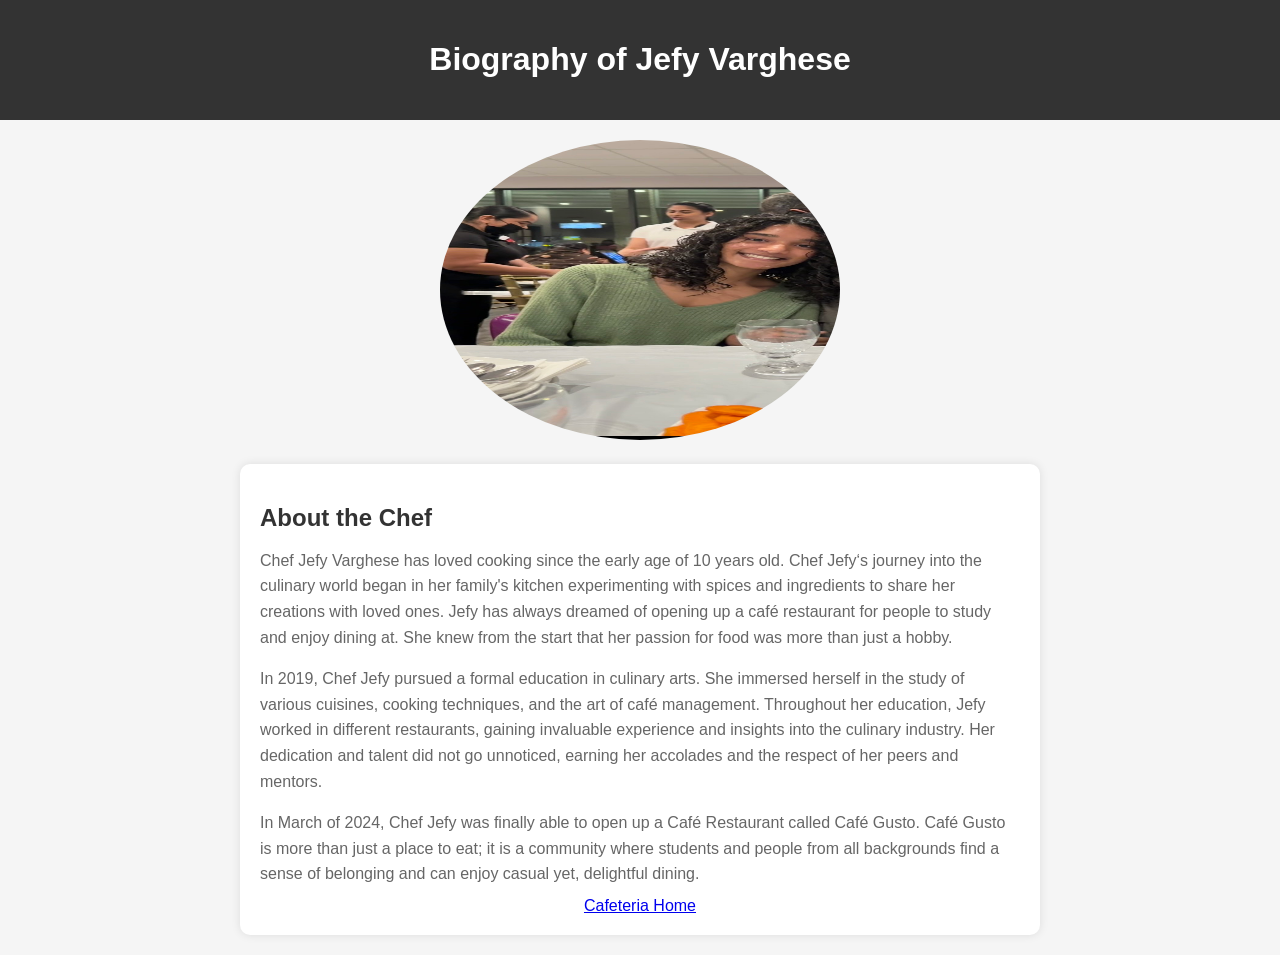
<file: index.html>
<!DOCTYPE html>
<html lang="en">
<head>
    <meta charset="UTF-8">
    <meta name="viewport" content="width=device-width, initial-scale=1.0">
    <title>Biography Page</title>
    <link rel="stylesheet" href="style.css">
</head>
<body>
    <header>
        <h1>Biography of Jefy Varghese</h1>
    </header>
    <div class="container">
        <div class="profile-picture">
            <img src="images/IMG_4321 (2).jpg" alt="Owner's Profile Picture">
        </div>
        <div class="bio">
            <h2>About the Chef
            </h2>
         <p>Chef Jefy Varghese has loved cooking since the early age of 10 years old. Chef Jefy‘s journey into the culinary world began in her family's kitchen experimenting with spices and ingredients to share her creations with loved ones. Jefy has always dreamed of opening up a café restaurant for people to study and enjoy dining at. She knew from the start that her passion for food was more than just a hobby.</p>

           <p> In 2019, Chef Jefy pursued a formal education in culinary arts. She immersed herself in the study of various cuisines, cooking techniques, and the art of café management. Throughout her education, Jefy worked in different restaurants, gaining invaluable experience and insights into the culinary industry. Her dedication and talent did not go unnoticed, earning her accolades and the respect of her peers and mentors.</p>
            
            <p>In March of 2024, Chef Jefy was finally able to open up a Café Restaurant called Café Gusto. Café Gusto is more than just a place to eat; it is a community where students and people from all backgrounds find a sense of belonging and can enjoy casual yet, delightful dining. </p>
            <center><a href="menu.html" class="btn">Cafeteria Home</a></center>
        </div>
    </div>
</body>
</html>
</file>
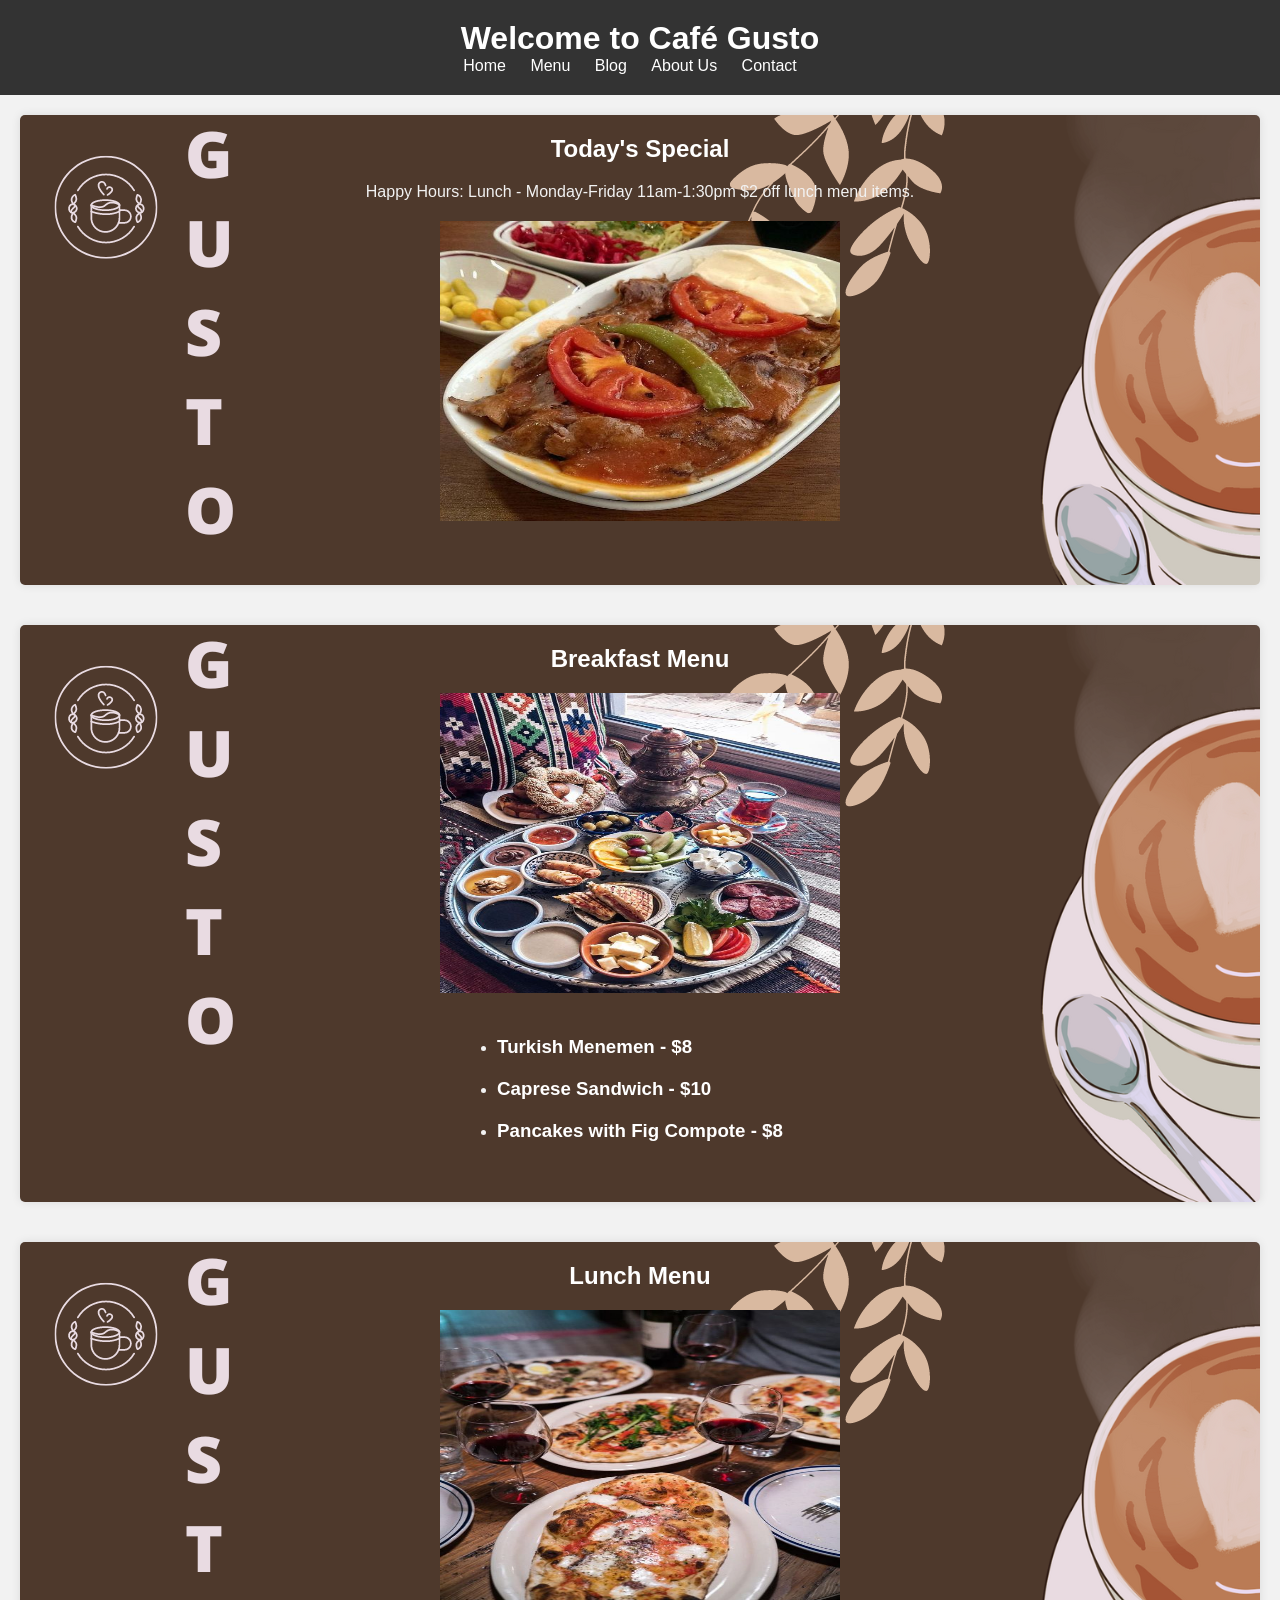
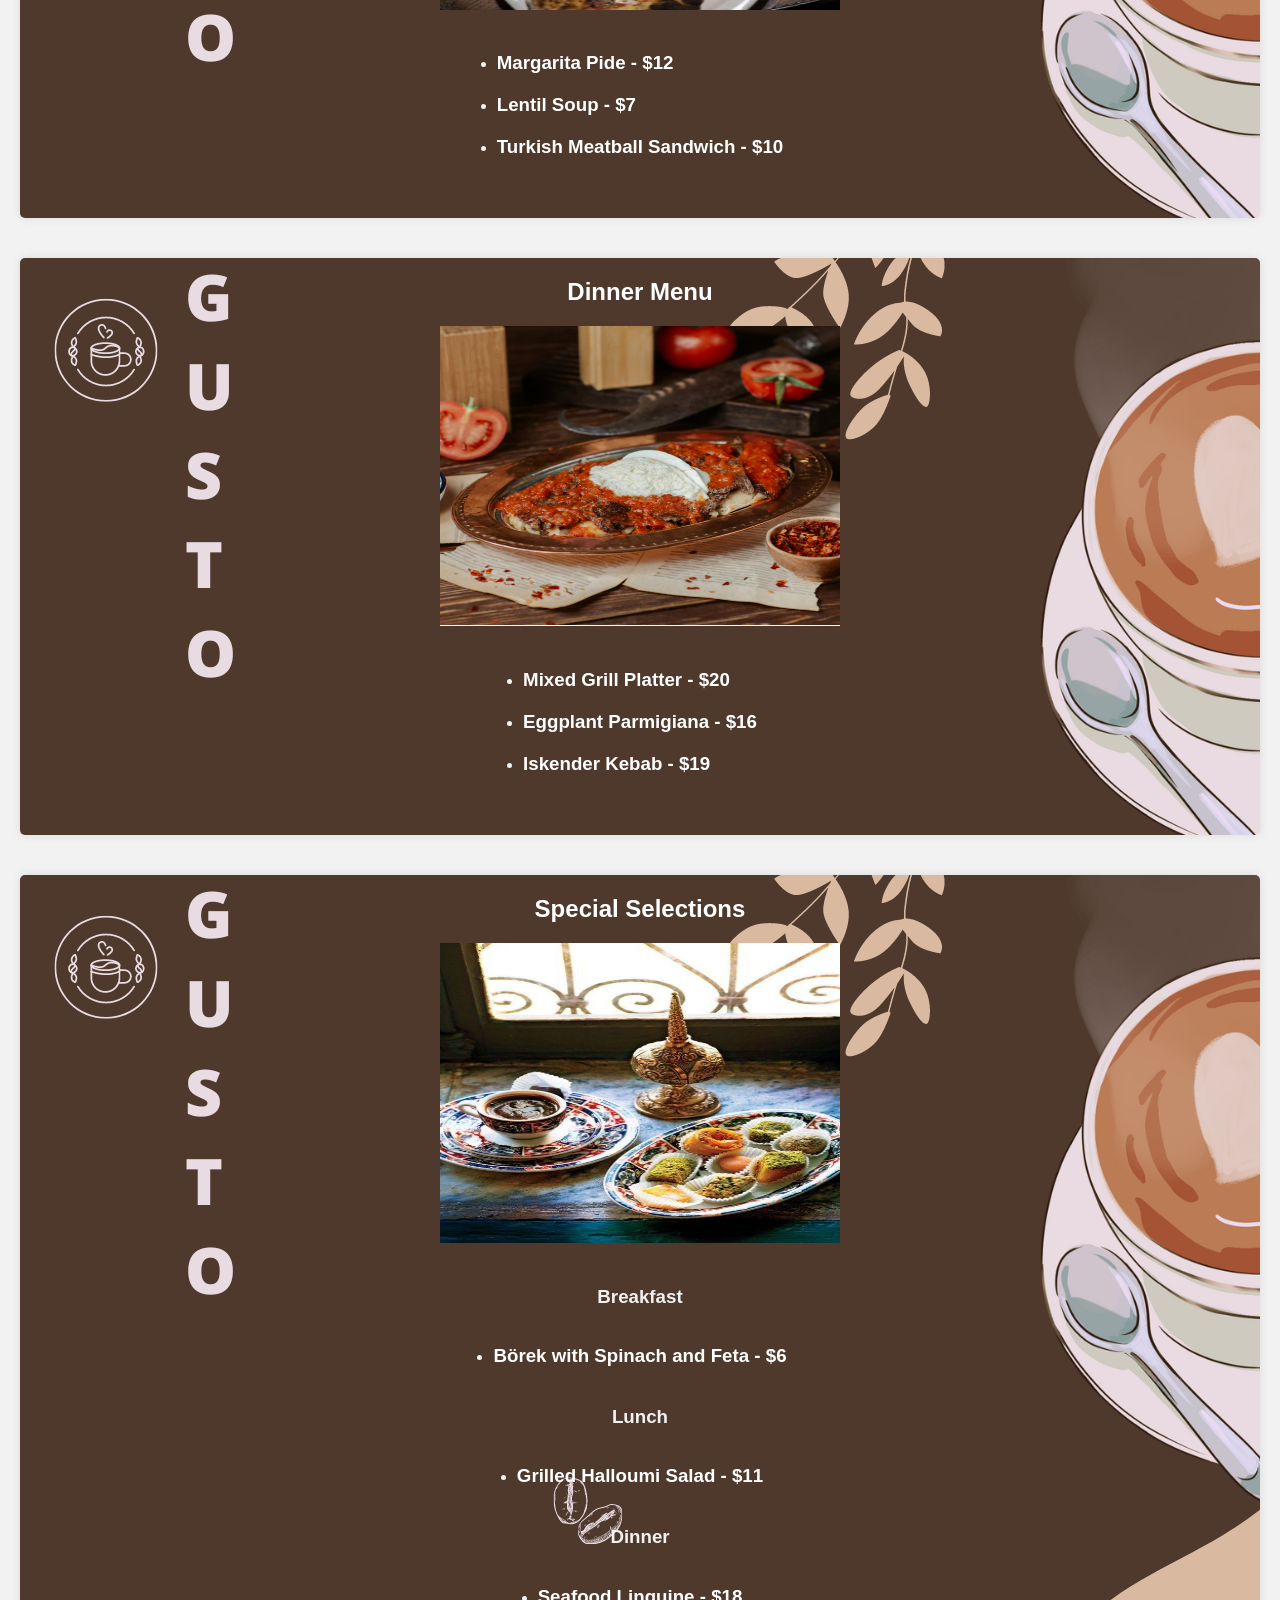
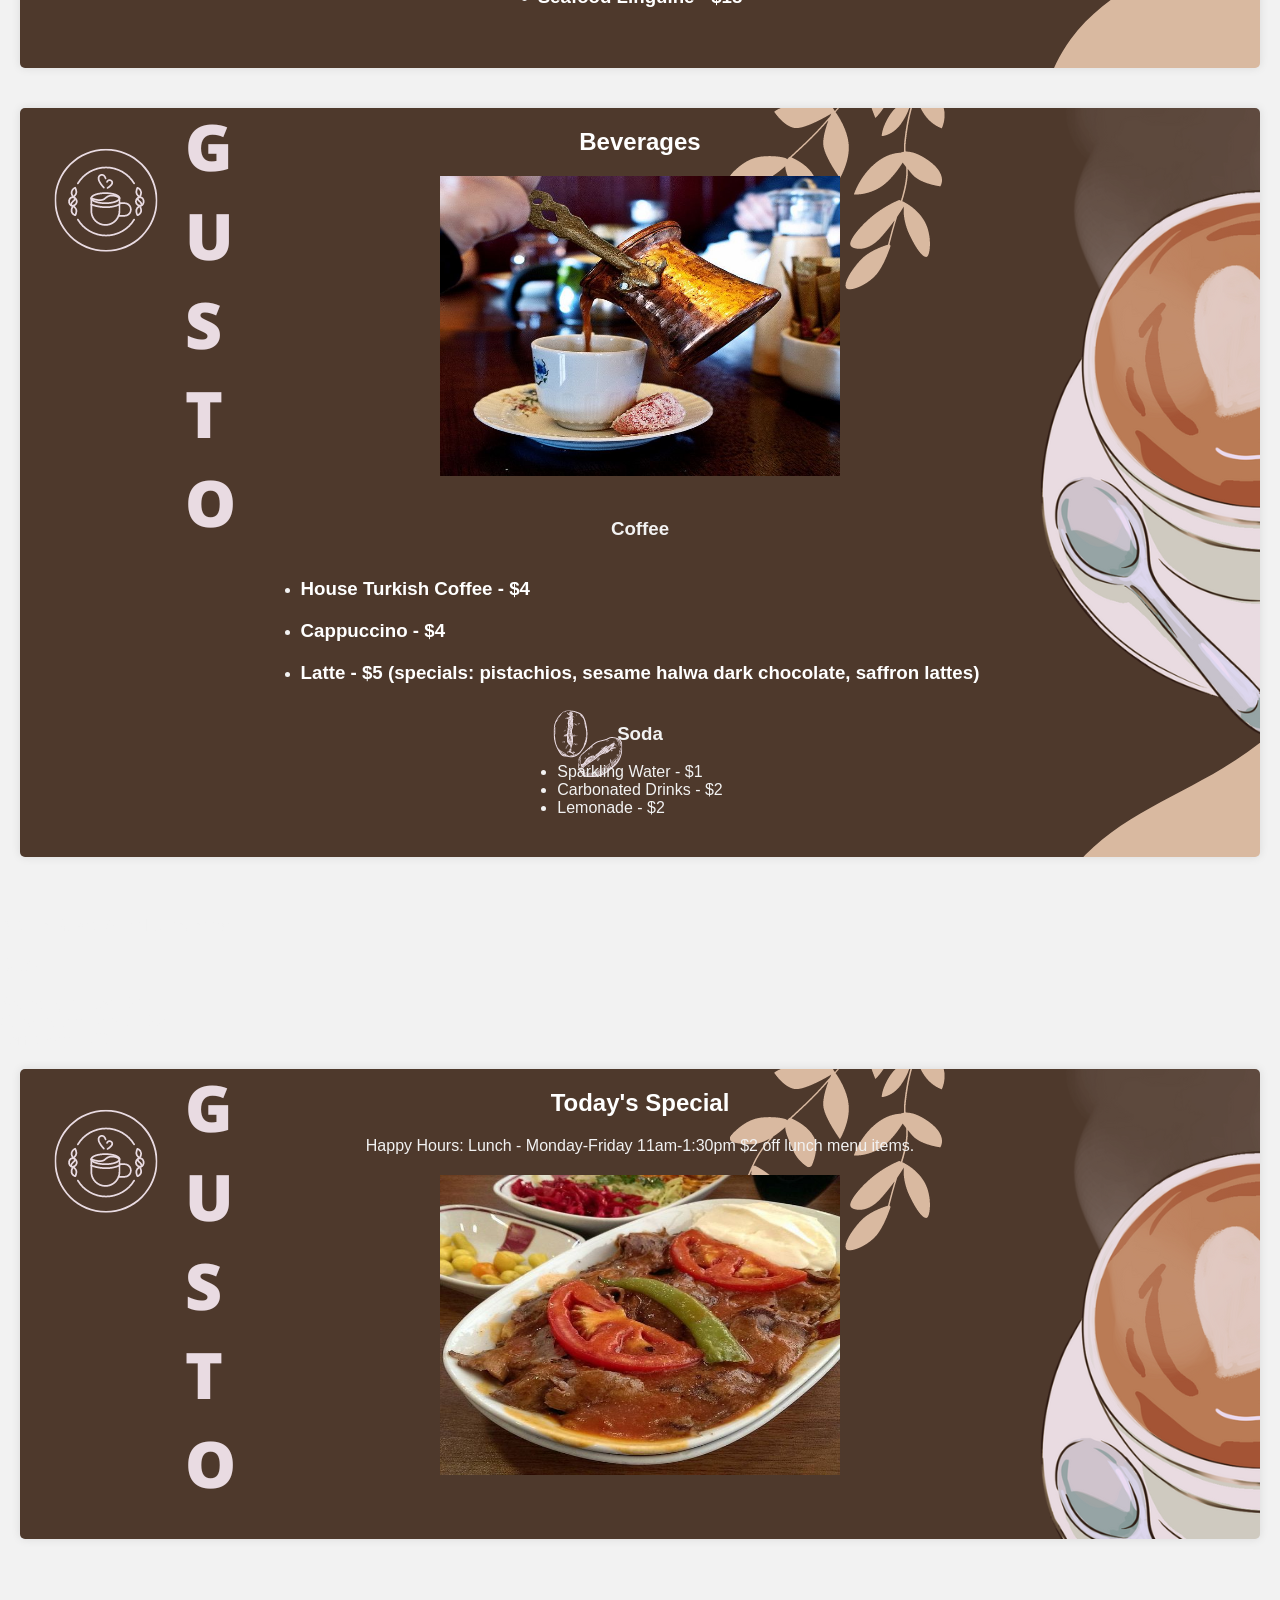
<file: menu.html>
<!DOCTYPE html>
<html lang="en">
<head>
    <meta charset="UTF-8">
    <meta name="viewport" content="width=device-width, initial-scale=1.0">
    <title>Cafeteria Home</title>
    <link rel="stylesheet" href="style.css">
</head>
<body>
    <style>/* Reset CSS */
        /* Reset default margin and padding */
/* Reset default margin and padding */
/* Reset default margin and padding */
body, h1, h2, p, ul, li {
    margin: 0;
    padding: 0;
}
li{
    color:#f2f2f2;
}
h2,h3,p{
    color:#f2f2f2;
}

body {
    font-family: Arial, sans-serif;
    background-color: #f2f2f2;
}

.container {
    max-width: 1200px;
    margin: 0 auto;
    padding: 20px;
}

header {
    background-color: #333;
    color: #fff;
    padding: 20px;
    text-align: center;
}

nav ul {
    list-style-type: none;
    padding: 0;
    text-align: center;
}

nav ul li {
    display: inline;
    margin-right: 20px;
    color:#f5eaea
}

nav ul li a {
    color: #fff;
    text-decoration: none;
    font-size: 16px;
}

main {
    padding: 20px;
}

section {
    margin-bottom: 40px;
    background-color: #fff;
    border-radius: 5px;
    box-shadow: 0px 0px 10px rgba(0, 0, 0, 0.1);
    padding: 20px;
    position: relative; /* Needed for positioning the background image */
    background-image: url('images/background.png'); /* Add your background image URL here */
}

.section-background {
    position: absolute;
    top: 0;
    left: 0;
    width: 100%;
    height: 100%;
    
    background-size: cover;
    background-position: center;
    
    /* Ensure the background stays behind the content */
}

section h2 {
    color: #fff;
    margin-bottom: 20px;
    text-align: center;
}

.menu-item {
    margin-bottom: 20px;
}

.menu-item h3 {
    color: #fff;
    margin-bottom: 10px;
}

.menu-item p {
    color: #fff;
    margin-bottom: 20px;
}

.menu-item ul {
    list-style-type: none;
    padding: 0;
}

.menu-item ul li {
    margin-bottom: 10px;
}

.footer {
    background-color: #fff;
    color: #fff;
    text-align: center;
    padding: 20px;
    position: fixed;
    bottom: 0;
    width: 100%;
}

.container1 {
    max-width: 800px;
    margin: 20px auto;
    display: flex;
    flex-direction: column;
    align-items: center;
}

.profile-picture1 {
    margin-bottom: 20px;
}
.profile-picture1 img:hover {
    transform: scale(1.1); /* Enlarge the image by 20% on hover */
}

.profile-picture1 img {
    width: 400px;
    height: 300px;
    
}
/* CSS */
.menu-item {
    cursor: pointer; /* Change cursor to pointer when hovering over menu item */
    /* Add other styles as needed */
}

.additional-details {
   display:none; /* Hide additional details by default */
    position: absolute;
    background-color: #8f3b3b;
    border: 1px solid #0c0c0c;
    padding: 1px;
    padding-bottom: 5px; /* Adjust the padding from the bottom */
     /* Adjust the distance from the bottom */
    right: 10%; /* Position to the right of the menu item text */
    box-shadow: 0 2px 2px rgba(0, 0, 0, 0.1);
}

.menu-item:hover .additional-details,
.menu-item.active .additional-details {
    display: block; /* Show additional details when hovering over or clicking on menu item */
    /* Add transition or animation properties for smooth appearance */
}



        </style>
    <header>
        <center><h1>Welcome to Café Gusto</h1>
        <nav>
            <ul>
                <li><a href="index.html">Home</a></li>
                <li><a href="menu.html">Menu</a></li>
                <li><a href="blog.html">Blog</a></li>
                <li><a href="about.html">About Us</a></li>
                <li><a href="contact.html">Contact</a></li>
            </ul>
        </nav></center>
    </header>
    
   <div id="menu-container">
 
        <main>
            
            <section id="specials">
                <h2>Today's Special</h2>
                <center><p>Happy Hours: Lunch - Monday-Friday 11am-1:30pm $2 off lunch menu items.</p></center>
                <div class="container1">
                    <div class="profile-picture1">
                        <img src="images/happyhrs.jpg" alt="Owner's Profile Picture">
                    </div>
            </section>
    

   
           
            <section id="breakfast">
                <h2>Breakfast Menu</h2>
                <div class="container1">
                    <div class="profile-picture1">
                        <img src="images/breakfast.jpg" alt="Owner's Profile Picture">
                    </div>
                    <ul>
                        <li class="menu-item" onclick="toggleDetails(this)">
                            <div class="menu-item-info">
                                <h3>Turkish Menemen - $8</h3>
                                <!--<p>Click to view ingredients and nutritional information</p>-->
                                <div class="additional-details">
                                    <p>Ingredients: Tomatoes, peppers, onions, eggs, spices</p>
                                    <p>Nutritional Information: Calories: 250, Fat: 15g, Protein: 10g</p>
                                    <p>Vegan-Type : Non-Vegan</p>
                                </div>
                            </div>
                        </li>
                        <li class="menu-item" onclick="toggleDetails(this)">
                            <div class="menu-item-info">
                                <h3>Caprese Sandwich - $10</h3>
                                <!--<p>Click to view ingredients and nutritional information</p>-->
                                <div class="additional-details">
                                    <p>Ingredients: Fresh Mozzarella, Ripe Tomatoes, Basil Leaves, Extra Virgin Olive Oil, Balsamic Glaze, Ciabatta Bread
            </p>
                                    <p>Nutritional Information: Calories: 376, Fat: 16g, Protein: 17g</p>
                                    <p>Vegan-Type : Vegan</p>
                                </div>
                            </div>
                        </li>
            
            
                        <li class="menu-item" onclick="toggleDetails(this)">
                            <div class="menu-item-info">
                                <h3>Pancakes with Fig Compote - $8</h3>
                                <!--<p>Click to view ingredients and nutritional information</p>-->
                                <div class="additional-details">
                                    <p>Ingredients: Fluffy Pancakes, Homemade Fig Compote Whipped Cream, Powdered Sugar, Fresh Figs 
            </p>
                                    <p>Nutritional Information: Calories: 600, Fat: 20g, Protein: 10g</p>
                                    <p>Vegan-Type : Vegan</p>
                                </div>
                            </div>
                        </li>
            
            
                               
                               
                               
                            </ul>
                        </section>
               
                        <section id="lunch">
                            <h2>Lunch Menu</h2>
                            <div class="container1">
                                <div class="profile-picture1">
                                    <img src="images/lunch1.jpg" alt="Owner's Profile Picture">
                                </div>
                            <ul>
                                <li class="menu-item" onclick="toggleDetails(this)">
                                    <div class="menu-item-info">
                                        <h3>Margarita Pide - $12</h3>
                                        <!--<p>Click to view ingredients and nutritional information</p>-->
                                        <div class="additional-details">
                                            <p>Ingredients: Hand-stretched Dough, Fresh Mozzarella, Cherry Tomatoes, Basil Leaves, Olive Oil Drizzle
            </p>
                                            <p>Nutritional Information: Calories: 250, Fat: 10g, Protein: 15g</p>
                                            <p>Vegan-Type : Non-Vegan</p>
                                        </div>
                                    </div>
                                </li>
                                <li class="menu-item" onclick="toggleDetails(this)">
                                    <div class="menu-item-info">
                                        <h3>Lentil Soup - $7</h3>
                                        <!--<p>Click to view ingredients and nutritional information</p>-->
                                        <div class="additional-details">
                                            <p>Ingredients:(May include dairy if butter is used; can be made vegan with olive oil), Red Lentils, Carrots, Onions, Celery, Cumin, Lemon Wedge</p>
                                            <p>Nutritional Information: Calories: 280, Fat: 6g, Protein: 18g</p>
                                            <p>Vegan-Type : Vegan</p>
                                        </div>
                                    </div>
                                </li>
                                <li class="menu-item" onclick="toggleDetails(this)">
                                    <div class="menu-item-info">
                                        <h3>Turkish Meatball Sandwich - $10</h3>
                                        <!--<p>Click to view ingredients and nutritional information</p>-->
                                        <div class="additional-details">
                                            <p>Ingredients: Grilled Meatballs, Lettuce, Tomato, Pickled Red Onions, Garlic Yogurt Sauce, Served in a Baguette
            </p>
                                            <p>Nutritional Information: Calories: 750, Fat: 35g, Protein: 50g</p>
                                            <p>Vegan-Type : Non-Vegan</p>
                                        </div>
                                    </div>
                                </li>
                               
            
            
                               
                            </ul>
                        </section>
               
                        <section id="dinner">
                            <h2>Dinner Menu</h2>
                            <div class="container1">
                                <div class="profile-picture1">
                                    <img src="images/dinner.png" alt="Owner's Profile Picture">
                                </div>
                            <ul>
                                <li class="menu-item" onclick="toggleDetails(this)">
                                    <div class="menu-item-info">
                                        <h3>Mixed Grill Platter - $20</h3>
                                        <!--<p>Click to view ingredients and nutritional information</p>-->
                                        <div class="additional-details">
                                            <p>Ingredients: Chicken, Lamb, Beef, Grilled Vegetables, Tzatziki Sauce, Flatbread</p>
                                            <p>Nutritional Information: Calories: 1250, Fat: 60g, Protein: 100g</p>
                                            <p>Vegan-Type : Non-Vegan</p>
                                        </div>
                                    </div>
                                </li>
                                <li class="menu-item" onclick="toggleDetails(this)">
                                    <div class="menu-item-info">
                                        <h3>Eggplant Parmigiana - $16</h3>
                                        <!--<p>Click to view ingredients and nutritional information</p>-->
                                        <div class="additional-details">
                                            <p>Ingredients: Layered Eggplant, Marinara Sauce, Mozzarella Cheese, Parmesan Cheese, Fresh Basil
            </p>
                                            <p>Nutritional Information: Calories: 650, Fat: 30g, Protein: 30g</p>
                                            <p>Vegan-Type : Non-Vegan</p>
                                        </div>
                                    </div>
                                </li>
                                <li class="menu-item" onclick="toggleDetails(this)">
                                    <div class="menu-item-info">
                                        <h3>Iskender Kebab - $19</h3>
                                        <!--<p>Click to view ingredients and nutritional information</p>-->
                                        <div class="additional-details">
                                            <p>Ingredients: Thinly Sliced Grilled Lamb, Pita Bread, Tomato Sauce, Melted Butter, Yogurt on the Side</p>
                                            <p>Nutritional Information: Calories: 900, Fat: 55g, Protein: 60g</p>
                                            <p>Vegan-Type : Non-Vegan</p>
                                        </div>
                                    </div>
                                </li>
                             
                            </ul>
                        </section>
               
                        <section id="special-selections">
                            <h2>Special Selections</h2>
                            <div class="container1">
                                <div class="profile-picture1">
                                    <img src="images/special.jpg" alt="Owner's Profile Picture">
                                </div>
                            <h3>Breakfast</h3>
                            <ul>
                                <li class="menu-item" onclick="toggleDetails(this)">
                                    <div class="menu-item-info">
                                        <h3>Börek with Spinach and Feta - $6</h3>
                                        <!--<p>Click to view ingredients and nutritional information</p>-->
                                        <div class="additional-details">
                                            <p>Ingredients: Crispy Phyllo Pastry, Spinach, Feta Cheese, Olive Oil, Nigella Seeds</p>
                                            <p>Nutritional Information: Calories: 350, Fat: 25g, Protein: 15g</p>
                                            <p>Vegan-Type : Non-Vegan</p>
                                        </div>
                                    </div>
                                </li>
                               
                            </ul>
                            <h3>Lunch</h3>
                            <ul>
                                <li class="menu-item" onclick="toggleDetails(this)">
                                    <div class="menu-item-info">
                                        <h3>Grilled Halloumi Salad - $11</h3>
                                        <!--<p>Click to view ingredients and nutritional information</p>-->
                                        <div class="additional-details">
                                            <p>Ingredients: Grilled Halloumi Cheese, Mixed Greens, Cherry Tomatoes, Cucumber, Olives, Lemon-Herb Dressing</p>
                                            <p>Nutritional Information: Calories: 400, Fat: 35g, Protein: 22g</p>
                                            <p>Vegan-Type : Non-Vegan</p>
                                        </div>
                                    </div>
                                </li>
                               
                            </ul>
                            <h3>Dinner</h3>
                            <ul>
                                <li class="menu-item" onclick="toggleDetails(this)">
                                    <div class="menu-item-info">
                                        <h3>Seafood Linguine - $18</h3>
                                        <!--<p>Click to view ingredients and nutritional information</p>-->
                                        <div class="additional-details">
                                            <p>Ingredients: Linguine Pasta, Shrimp, Clams, Mussels, Garlic White Wine Sauce, Parsley, Lemon Zest</p>
                                            <p>Nutritional Information: Calories: 750, Fat: 35g, Protein: 43g</p>
                                            <p>Vegan-Type : Non-Vegan</p>
                                        </div>
                                    </div>
                                </li>
                               
                               
                            </ul>
                        </section>
               
                        <section id="beverages">
                            <h2>Beverages</h2>
            
            
                            <div class="container1">
                                <div class="profile-picture1">
                                    <img src="images/breverages.jpg" alt="Owner's Profile Picture">
                                </div>
                            <h3>Coffee</h3>
                            <ul>
                                <li class="menu-item" onclick="toggleDetails(this)">
                                    <div class="menu-item-info">
                                        <h3>House Turkish Coffee - $4</h3>
                                        <!--<p>Click to view ingredients and nutritional information</p>-->
                                        <div class="additional-details">
                                            <p>Ingredients: Fine ground coffee beans from Turkey</p>
                                            <p>Nutritional Information: Calories: 5, Fat: 0g, Protein: 0g</p>
                                            <p>Vegan-Type : Vegan</p>
                                        </div>
                                    </div>
                                </li>
                                <li class="menu-item" onclick="toggleDetails(this)">
                                    <div class="menu-item-info">
                                        <h3>Cappuccino - $4</h3>
                                        <!--<p>Click to view ingredients and nutritional information</p>-->
                                        <div class="additional-details">
                                            <p>Ingredients: Espresso, Steamed milk, Milk foam (frothed milk)</p>
                                            <p>Nutritional Information: Calories: 120, Fat: 7g, Protein: 8g</p>
                                            <p>Vegan-Type : Non-Vegan</p>
                                        </div>
                                    </div>
                                </li>
                               
                                <li class="menu-item" onclick="toggleDetails(this)">
                                    <div class="menu-item-info">
                                        <h3>Latte - $5 (specials: pistachios, sesame halwa dark chocolate, saffron lattes)</h3>
                                        <!--<p>Click to view ingredients and nutritional information</p>-->
                                        <div class="additional-details">
                                            <p>Ingredients: Steamed milk, (Optional) Foam on top, (Optional) Flavorings or sweeteners, such as vanilla syrup or sugar</p>
                                            <p>Nutritional Information: Calories: 220, Fat: 11g, Protein: 12g</p>
                                            <p>Vegan-Type : Non-Vegan</p>
                                        </div>
                                    </div>
                                </li>
                               
                               
                               
                               
                            </ul>
                            <h3>Soda</h3>
                            <ul>
                                <li>Sparkling Water - $1</li>
                                <li>Carbonated Drinks - $2</li>
                                <li>Lemonade - $2</li>
                            </ul>
                        </section>
                    </main>
               
                    <footer>
                        <p>&copy; Café Gusto. All rights reserved.</p>
                    </footer>
              <script src="menu_script.js"></script>
                </body>
               
                </html>
               
            </body>
            </html>
            
            
            
            
                    
                    
                   
                </ul>
                <h3>Soda</h3>
                <ul>
                    <li>Sparkling Water - $1</li>
                    <li>Carbonated Drinks - $2</li>
                    <li>Lemonade - $2</li>
                </ul>
            </section>
        </main>

        <main>
            
            <section id="specials">
                <h2>Today's Special</h2>
                <center><p>Happy Hours: Lunch - Monday-Friday 11am-1:30pm $2 off lunch menu items.</p></center>
                <div class="container1">
                    <div class="profile-picture1">
                        <img src="images/happyhrs.jpg" alt="Owner's Profile Picture">
                    </div>
            </section>
    </main>
</div>

   
                   <footer>
            <p>&copy; Café Gusto. All rights reserved.</p>
        </footer>
  <script src="menu_script.js"></script>
    </body>
    
    </html>
    
</body>
</html>
</file>
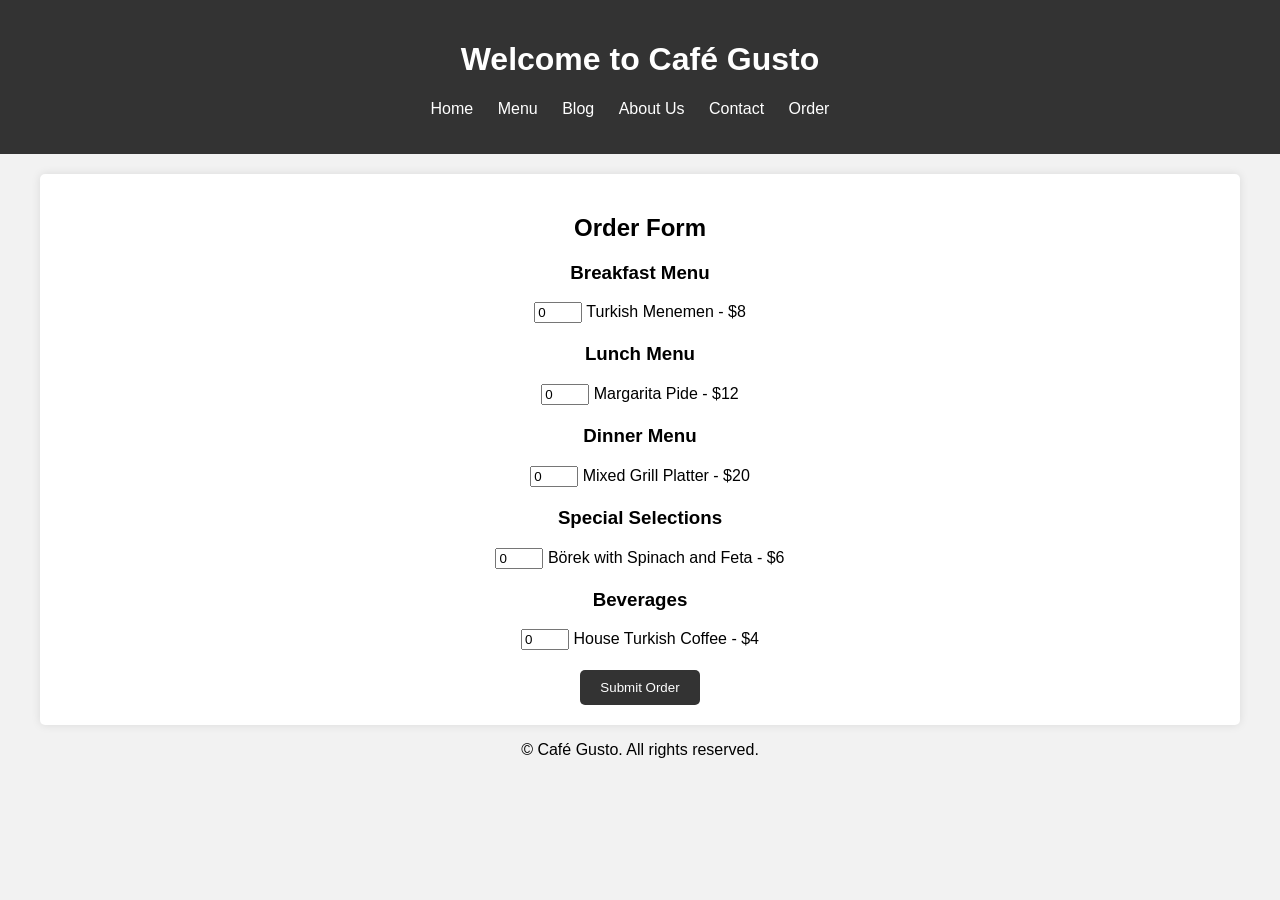
<file: order.html>
<!DOCTYPE html>
<html lang="en">
<head>
    <meta charset="UTF-8">
    <meta name="viewport" content="width=device-width, initial-scale=1.0">
    <title>Cafeteria Home</title>
    <link rel="stylesheet" href="style.css">
</head>
<style>body {
    font-family: Arial, sans-serif;
    background-color: #f2f2f2;
    margin: 0;
    padding: 0;
    text-align: center;
}

header {
    background-color: #333;
    color: #fff;
    padding: 20px;
    text-align: center;
}

nav ul {
    list-style-type: none;
    padding: 0;
    text-align: center;
}

nav ul li {
    display: inline;
    margin-right: 20px;
}

nav ul li a {
    color: #fff;
    text-decoration: none;
    font-size: 16px;
}

#menu-container {
    max-width: 1200px;
    margin: 0 auto;
    padding: 20px;
}

main {
    padding: 20px;
}

section#order-form {
    background-color: #fff;
    border-radius: 5px;
    box-shadow: 0px 0px 10px rgba(0, 0, 0, 0.1);
    padding: 20px;
}

.menu-section {
    margin-bottom: 20px;
}

.menu-item {
    margin-bottom: 10px;
}

.menu-item label {
    display: block;
}

button[type="submit"] {
    background-color: #333;
    color: #fff;
    padding: 10px 20px;
    border: none;
    border-radius: 5px;
    cursor: pointer;
}

button[type="submit"]:hover {
    background-color: #555;
}
</style>
<body>
    <header>
        <center><h1>Welcome to Café Gusto</h1>
        <nav>
            <ul>
                <li><a href="index.html">Home</a></li>
                <li><a href="menu.html">Menu</a></li>
                <li><a href="blog.html">Blog</a></li>
                <li><a href="about.html">About Us</a></li>
                <li><a href="contact.html">Contact</a></li>
                <li><a href="order.html">Order</a></li>
            </ul>
        </nav></center>
    </header>
    
    <div id="menu-container">
        <section id="order-form">
            <h2>Order Form</h2>
            <form id="order-form" onsubmit="submitOrder(event)">
                <!-- Breakfast Menu -->
                <h3>Breakfast Menu</h3>
                <div class="menu-section" id="breakfast-menu">
                    <!-- Items from breakfast menu go here -->
                    <!-- Each menu item should have its own input field -->
                    <div class="menu-item">
                        <label>
                            <input type="number" name="turkish_menemen" min="0" max="10" value="0">
                            Turkish Menemen - $8
                        </label>
                        
                     
                    </div>
                   
                   
                    <!-- Repeat for other items -->
                </div>
                
                <!-- Lunch Menu -->
                <h3>Lunch Menu</h3>
                <div class="menu-section" id="lunch-menu">
                    <!-- Items from lunch menu go here -->
                    <!-- Each menu item should have its own input field -->
                    <div class="menu-item">
                        <label>
                            <input type="number" name="margarita_pide" min="0" max="10" value="0">
                            Margarita Pide - $12
                        </label>
                    </div>
                    <!-- Repeat for other items -->
                </div>
                
                <!-- Dinner Menu -->
                <h3>Dinner Menu</h3>
                <div class="menu-section" id="dinner-menu">
                    <!-- Items from dinner menu go here -->
                    <!-- Each menu item should have its own input field -->
                    <div class="menu-item">
                        <label>
                            <input type="number" name="mixed_grill_platter" min="0" max="10" value="0">
                            Mixed Grill Platter - $20
                        </label>
                    </div>
                    <!-- Repeat for other items -->
                </div>
                
                <!-- Special Selections -->
                <h3>Special Selections</h3>
                <div class="menu-section" id="special-selections">
                    <!-- Items from special selections go here -->
                    <!-- Each menu item should have its own input field -->
                    <div class="menu-item">
                        <label>
                            <input type="number" name="borek_spinach_feta" min="0" max="10" value="0">
                            Börek with Spinach and Feta - $6
                        </label>
                    </div>
                    <!-- Repeat for other items -->
                </div>
                
                <!-- Beverages -->
                <h3>Beverages</h3>
                <div class="menu-section" id="beverages-menu">
                    <!-- Items from beverages menu go here -->
                    <!-- Each menu item should have its own input field -->
                    <div class="menu-item">
                        <label>
                            <input type="number" name="house_turkish_coffee" min="0" max="10" value="0">
                            House Turkish Coffee - $4
                        </label>
                    </div>
                    <!-- Repeat for other items -->
                </div>
                
                <button type="submit">Submit Order</button>
            </form>
        </section>
        
        <footer>
            <p>&copy; Café Gusto. All rights reserved.</p>
        </footer>
    </div>

    <script src="order_script.js"></script>
</body>
</html>
</file>
<file: style.css>
body {
    font-family: Arial, sans-serif;
    margin: 0;
    padding: 0;
    background-color: #f5f5f5;
}

header {
    background-color: #333;
    color: #fff;
    text-align: center;
    padding: 20px;
}

.container {
    max-width: 800px;
    margin: 20px auto;
    display: flex;
    flex-direction: column;
    align-items: center;
}

.profile-picture {
    margin-bottom: 20px;
}

.profile-picture img {
    width: 400px;
    height: 300px;
    border-radius: 50%;
}

.bio {
    background-color: #fff;
    padding: 20px;
    border-radius: 10px;
    box-shadow: 0 0 10px rgba(0, 0, 0, 0.1);
}

.bio h2 {
    color: #333;
    margin-bottom: 10px;
}

.bio p {
    color: #666;
    line-height: 1.6;
    margin-bottom: 10px;
}
</file>
